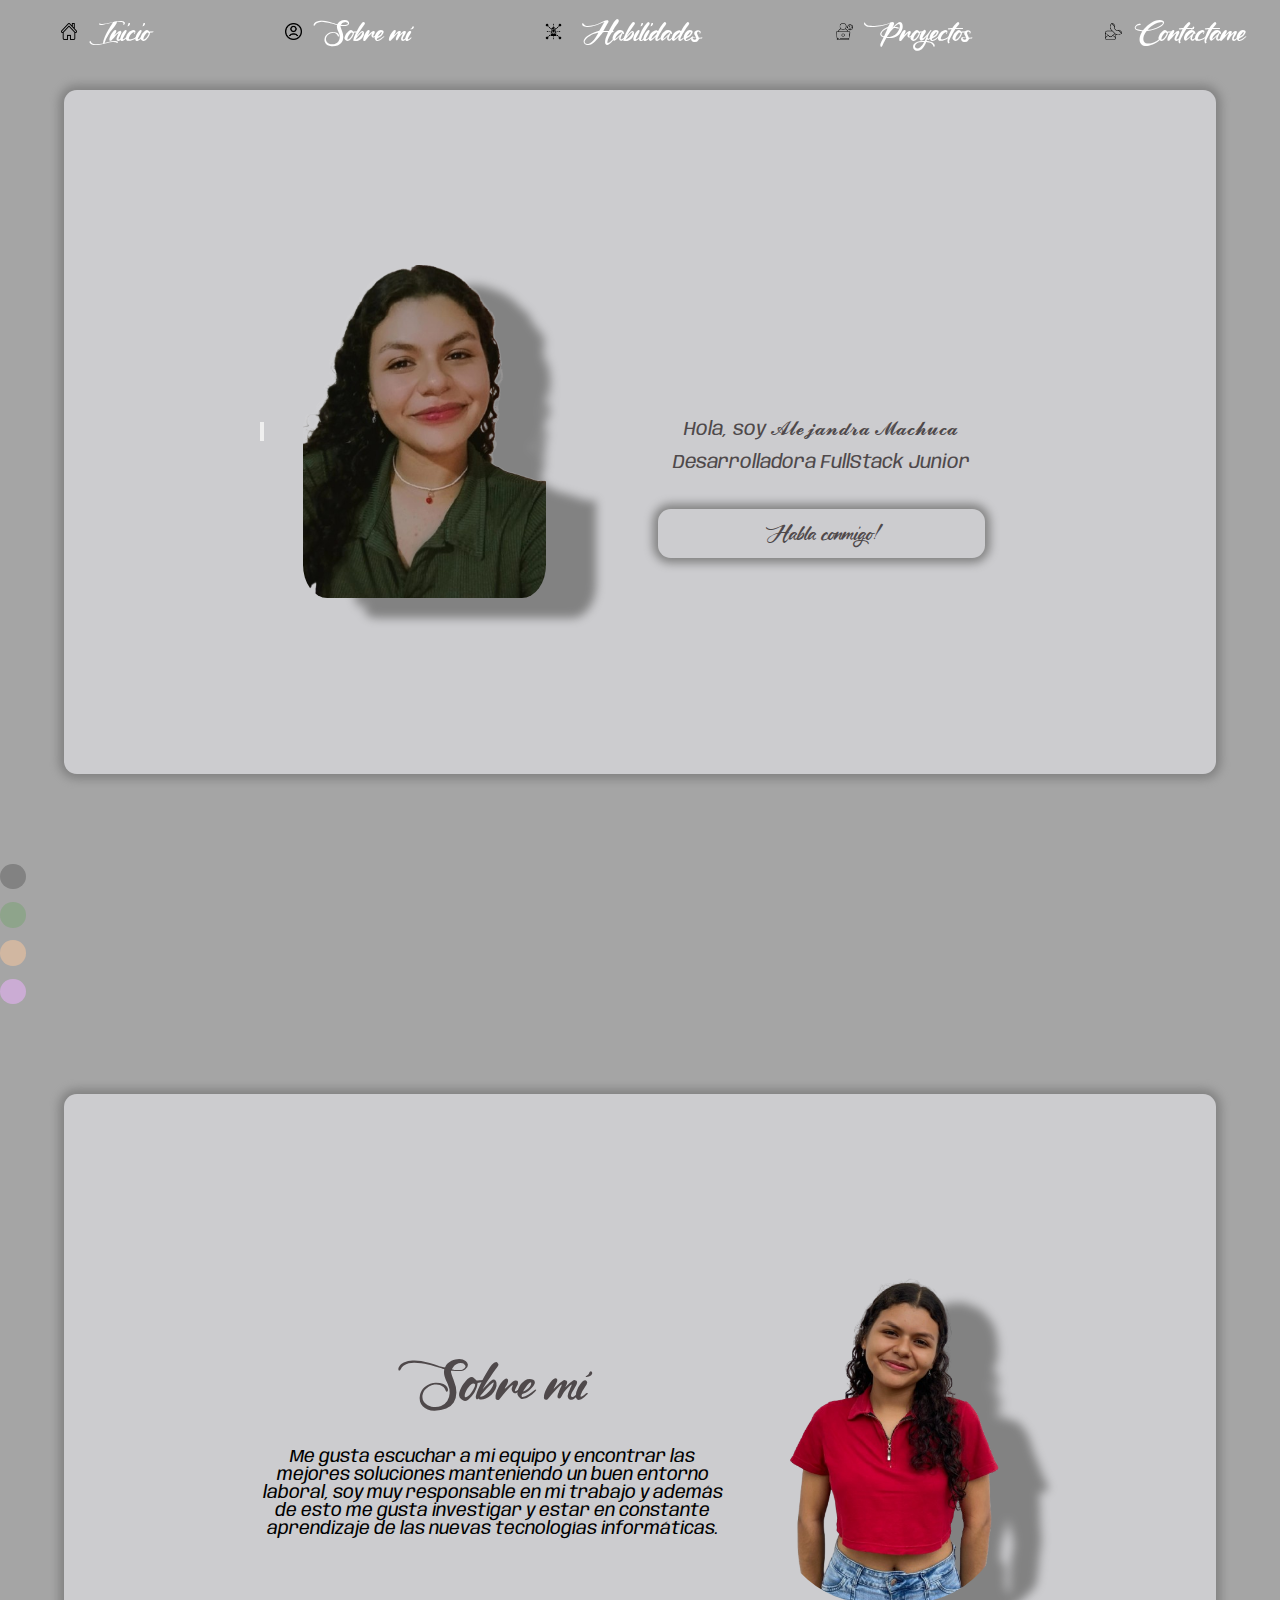
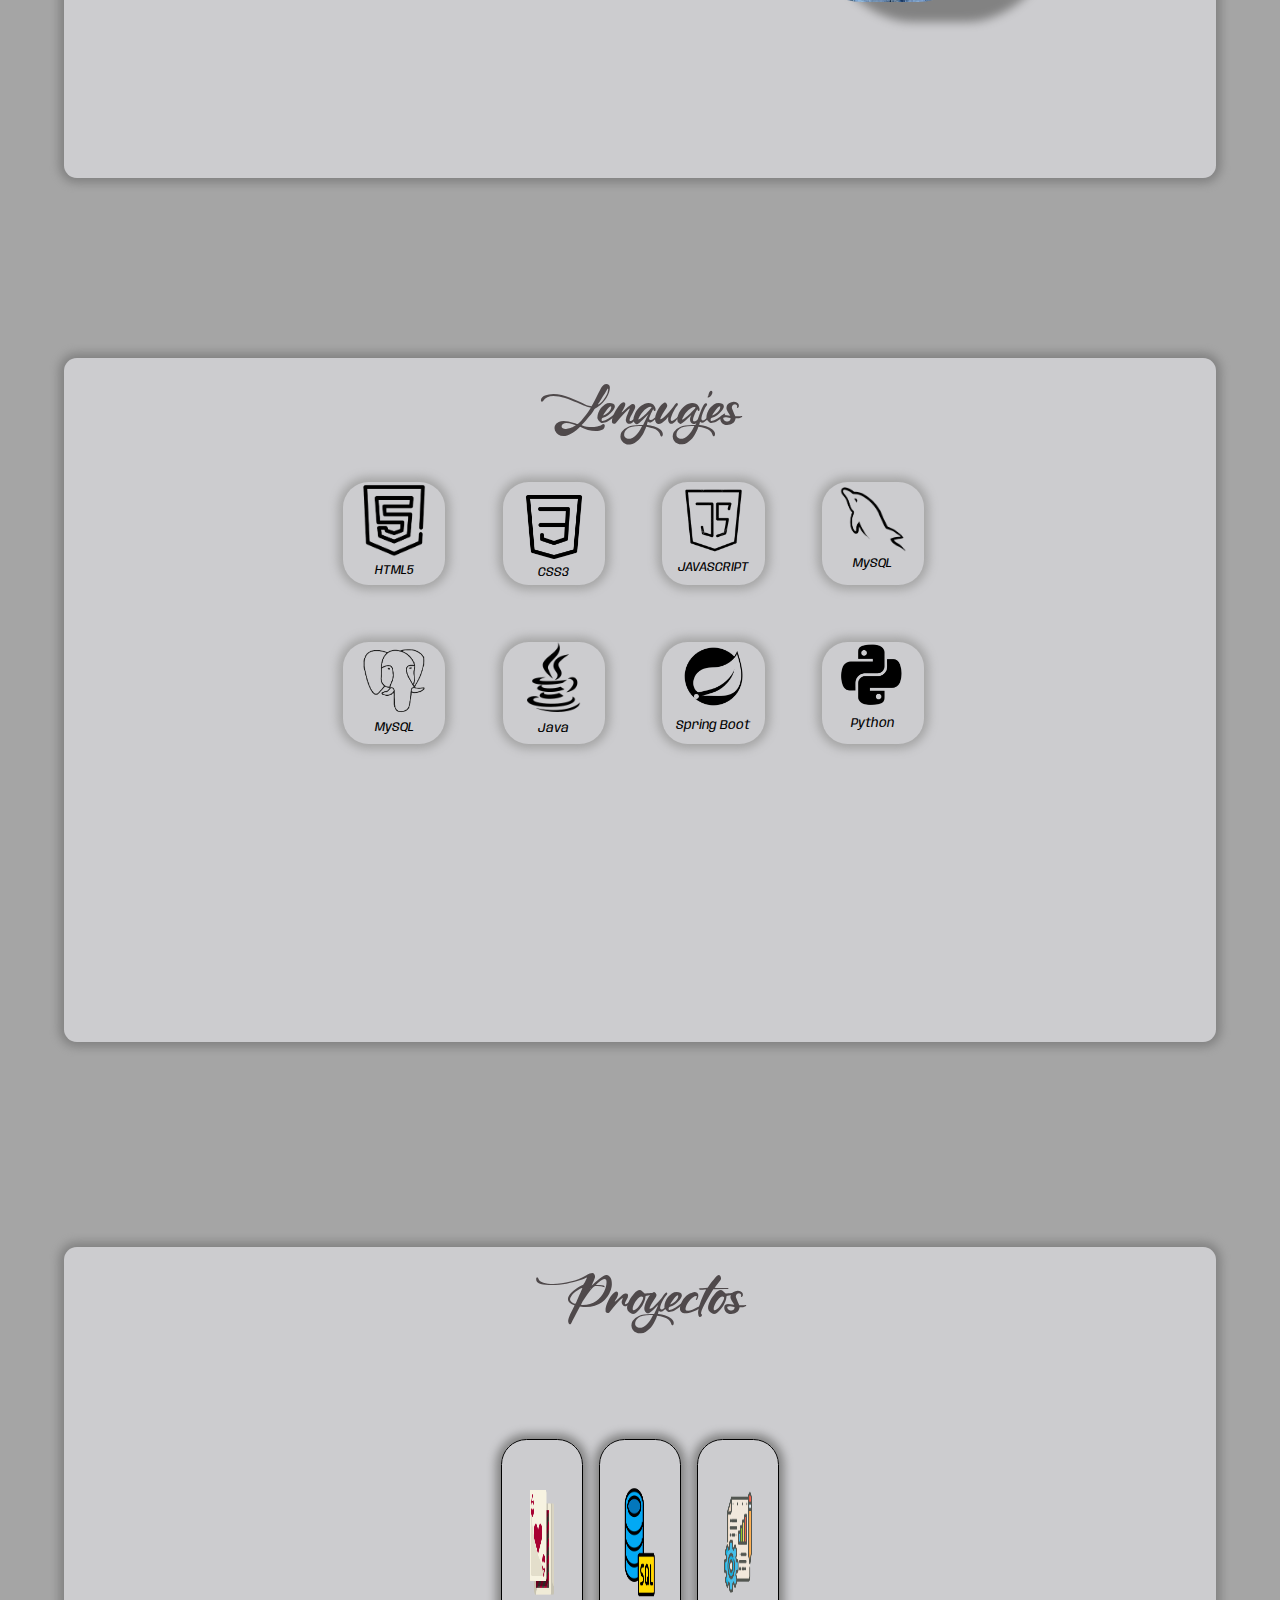
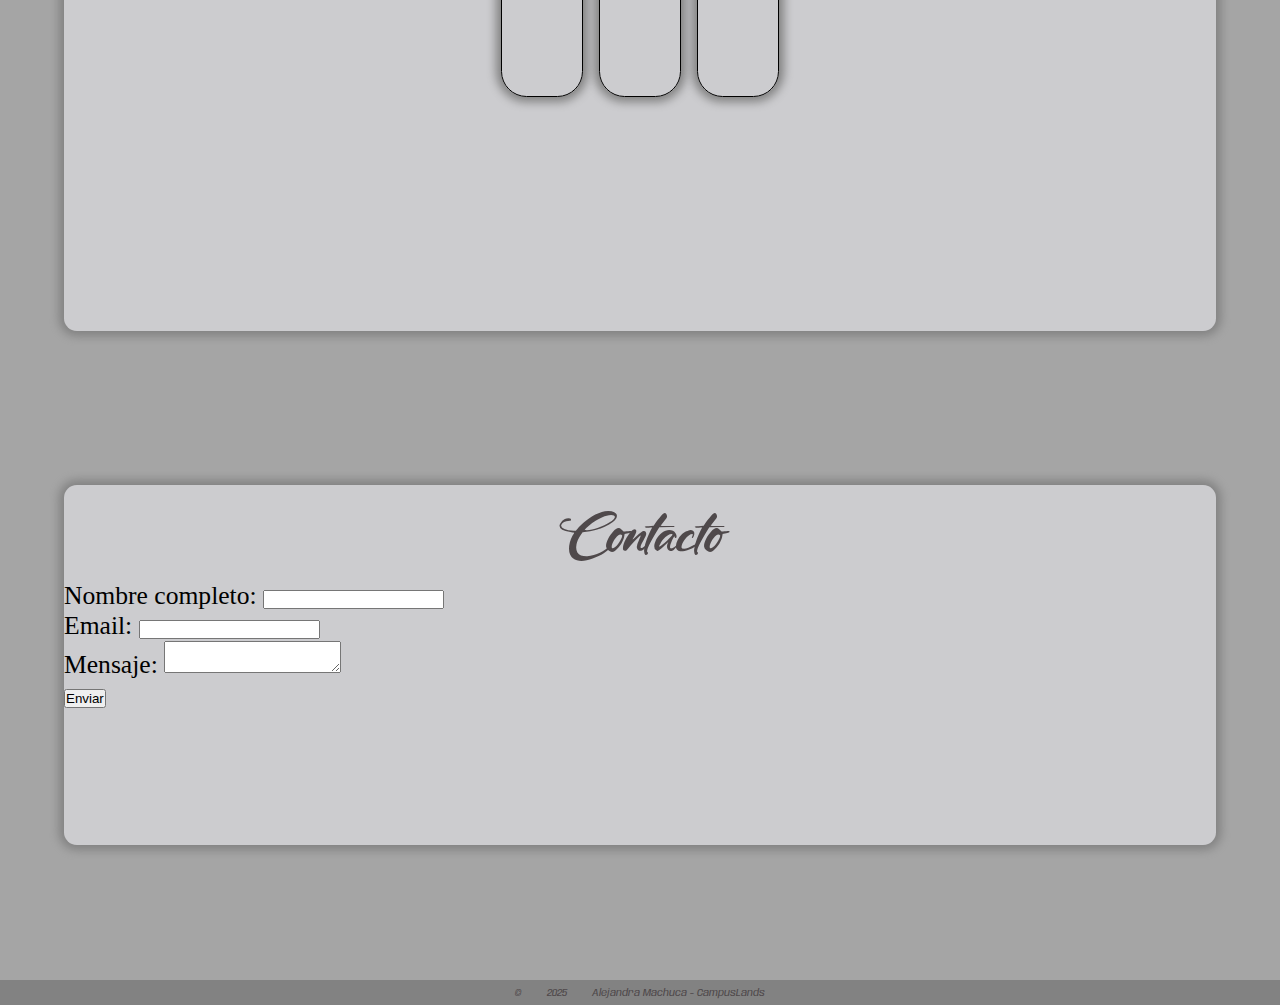
<file: Nuevo portafolio/index.html>
<!DOCTYPE html>
<html lang="en">
<head>
    <meta charset="UTF-8">
    <meta name="viewport" content="width=device-width, initial-scale=1.0">
    <title>Document</title>
    <link rel="stylesheet" href="style.css">
</head>
<body>
    <div id="menu">
        <a href="">
            <img id="img" src="/images/hogar.png" alt=""> Inicio
        </a>
        <a href="#about">
            <img id="img" src="/images/usuario.png" alt=""> Sobre mí
        </a>
        <a href="#habilidades">
            <img id="img" src="/images/habilidad.png" alt=""> Habilidades
        </a>
        <a href="#proyectos">
            <img id="img" src="/images/software.png" alt=""> Proyectos
        </a>
        <a href="#contacto">
            <img id="img" src="/images/contacto.png" alt=""> Contáctame
        </a>
    </div>
    <div id="inicio">
        <div id="inicio2">
            <input type="button" onclick="document.body.style.background='#8ea48b'" />
            <img id="imag" src="/images/WhatsApp_Image_2025-03-11_at_9.53.59_AM-removebg-preview.png" alt=""><br>
            <br>
            <div id="hi">
                <div id="b">
                    <span>B</span><span>i</span><span>e</span><span>n</span><span>v</span><span>e</span><span>n</span><span>i</span><span>d</span><span>o</span><span>s</span>
                </div>
                <p>Hola, soy 𝓐𝓵𝓮𝓳𝓪𝓷𝓭𝓻𝓪 𝓜𝓪𝓬𝓱𝓾𝓬𝓪</p>
                <p>Desarrolladora FullStack Junior</p><br>
                <a href="#contacto">Habla conmigo!</a>
            </div>
        </div>
    </div>
    <div id="botones">
        <button id="color" style="background-color: #828282;"></button>
        <button id="color" style="background-color: #8ea48b;"></button>
        <button id="color" style="background-color: #d1b7a1;"></button>
        <button id="color" style="background-color: #cbacd4;"></button>
      </div>
    </div>
    <div id="about">
        <div id="about2">
            <div id="text">
                <div id="mis">
                    <p>Sobre mí</p>
                </div><br>
                <p> Me gusta escuchar a mi equipo y encontrar las mejores soluciones manteniendo un buen
                    entorno laboral, soy muy responsable en mi trabajo y además de esto me gusta investigar y estar en constante
                    aprendizaje de las nuevas tecnologías informáticas.
                </p>
            </div>
            <img id="me" src="/images/itsme-removebg-preview.png" alt="">
        </div>
    </div>
    <div id="habilidades">
        <div id="habilidades2">
            <div id="mis">
                <p>Lenguajes</p>
            </div>
            <div id="habs">
                <div id="hab1">
                    <img id="img1" src="/images/html.png" alt="">
                    <p>HTML5</p>
                </div>
                <div id="hab2">
                    <br>
                    <img id="img2" src="/images/css.png" alt="">
                    <p>CSS3</p>
                </div>
                <div id="hab3">
                    <img id="img3" src="/images/javascript.png" alt="">
                    <p>JAVASCRIPT</p>
                </div>
                <div id="hab4">
                    <img id="img4" src="/images/mysql.png" alt="">
                    <p>MySQL</p>
                </div>
                <div id="hab5">
                    <img id="img5" src="/images/postgresql.png" alt="">
                    <p>MySQL</p>
                </div>
                <div id="hab6">
                    <img id="img6" src="/images/java.png" alt="">
                    <p>Java</p>
                </div>
                <div id="hab7">
                    <img id="img7" src="/images/springboot.png" alt="">
                    <p>Spring Boot</p>
                </div>
                <div id="hab8">
                    <img id="img8" src="/images/python.png" alt="">
                    <p>Python</p>
                </div>
            </div>
        </div>
    </div>
    <div id="proyectos">
        <div id="proyectos2">
            <div id="mis">
                <p id="mis">Proyectos</p>
            </div>
            <ul id="proyc">
                <li>
                    <img src="/images/poker.png" alt="">
                    <div id="pro">
                        <span>
                            <a id="o" href="https://github.com/Alejandra2070/JavaScript_MachucaAlejandra1.git">Juego de las 21.</a>
                            <p>El objetivo del juego es conseguir una mano con un valor lo más cercano posible a 21 puntos, sin pasarse de esa cifra.</p>
                        </span>
                    </div>
                </li>
                <li>
                    <img src="/images/base-de-datos.png" alt="">
                    <div id="pro">
                        <span>
                            <a id="o" href="https://github.com/Alejandra2070/Repaso_MySQL2_Machuca_Alejandra.git">El Universitario.</a>
                            <p>Esta base de datos tiene como objetivo el diseño y desarrollo para el gestionamiento de manera eficiente de una Universidad.</p>
                        </span>
                    </div>
                </li>
                <li>
                    <img src="/images/gestion-de-proyectos.png" alt="">
                    <div id="pro">
                        <span>
                            <a id="o" href="https://github.com/Alejandra2070/JavaScript_CampusBuild_Machuca_Alejandra.git">CampusBuild</a>
                            <p>Es una plataforma centralizada para gestionar cada aspecto de sus proyectos, desde la planificación inicial hasta la finalización y entrega.</p>
                        </span>
                    </div>
                </li>
            </ul>
        </div>
    </div>
    <div id="contacto">
        <div id="contacto2">
            <div id="mis">
                <p id="mis">Contacto</p>
            </div>
            <form name="contact" method="POST" data-netlify="true">
                <p>
                  <label>Nombre completo: <input type="text" name="name" /></label>
                </p>
                <p>
                  <label>Email: <input type="email" name="email" /></label>
                </p>
                <p>
                  <label>Mensaje: <textarea name="message"></textarea></label>
                </p>
                <p>
                  <button type="submit">Enviar</button>
                </p>
              </form>
            <!--<div id="conts">
                <div id="git">
                    <img id="imgs" src="https://user-images.githubusercontent.com/74038190/212257468-1e9a91f1-b626-4baa-b15d-5c385dfa7ed2.gif" alt="">
                    <a href="https://github.com/Alejandra2070">GitHub</a>
                </div>
                <div id="link">
                    <img id="imgs" src="https://user-images.githubusercontent.com/74038190/235294012-0a55e343-37ad-4b0f-924f-c8431d9d2483.gif" alt="">
                    <a href="https://www.linkedin.com/in/alejandra-machuca-300553353">LinkedIn</a>
                </div>
                <div id="ins">
                    <img id="imgs" src="https://user-images.githubusercontent.com/74038190/235294013-a33e5c43-a01c-43f6-b44d-a406d8b4ab75.gif" alt="">
                    <a href="https://www.instagram.com/mh_alejandra_?igsh=cHYxYTE4eTY5d3dy">Instagram</a>
                </div>
            </div>-->
        </div>
    </div>
    <div id="footer">
        <p>©</p>
        <p>2025</p>
        <p>Alejandra Machuca - CampusLands</p>
    </div>
</body>
</html>
</file>
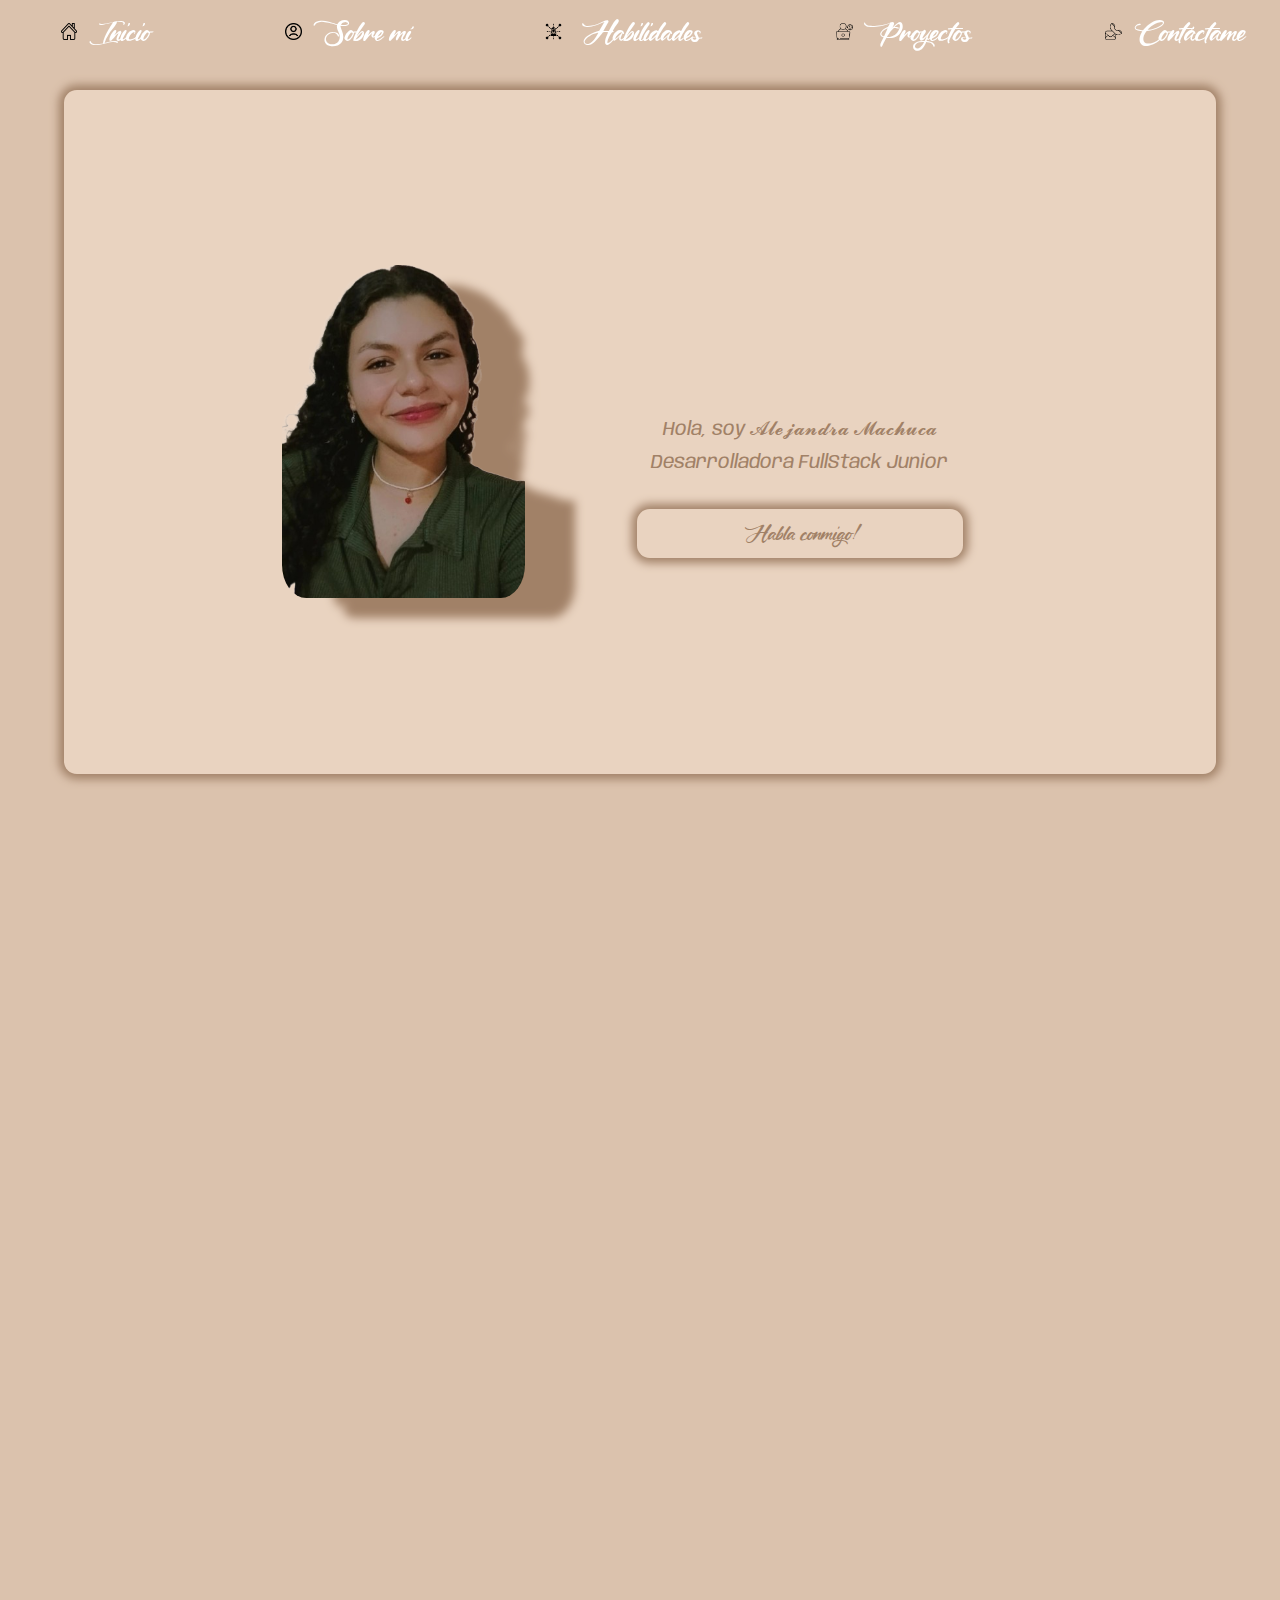
<file: Nuevo portafolio/beige/index.html>
<!DOCTYPE html>
<html lang="en">
<head>
    <meta charset="UTF-8">
    <meta name="viewport" content="width=device-width, initial-scale=1.0">
    <title>Document</title>
    <link rel="stylesheet" href="style.css">
</head>
<body>
    <div id="menu">
        <a href="">
            <img id="img" src="/images/hogar.png" alt=""> Inicio
        </a>
        <a href="#about">
            <img id="img" src="/images/usuario.png" alt=""> Sobre mí
        </a>
        <a href="#habilidades">
            <img id="img" src="/images/habilidad.png" alt=""> Habilidades
        </a>
        <a href="#proyectos">
            <img id="img" src="/images/software.png" alt=""> Proyectos
        </a>
        <a href="#contacto">
            <img id="img" src="/images/contacto.png" alt=""> Contáctame
        </a>
    </div>
    <div id="inicio">
        <div id="inicio2">
            <img id="imag" src="/images/WhatsApp_Image_2025-03-11_at_9.53.59_AM-removebg-preview.png" alt=""><br>
            <br>
            <div id="hi">
                <div id="b">
                    <span>B</span><span>i</span><span>e</span><span>n</span><span>v</span><span>e</span><span>n</span><span>i</span><span>d</span><span>o</span><span>s</span>
                </div>
                <p>Hola, soy 𝓐𝓵𝓮𝓳𝓪𝓷𝓭𝓻𝓪 𝓜𝓪𝓬𝓱𝓾𝓬𝓪</p>
                <p>Desarrolladora FullStack Junior</p><br>
                <a href="#contacto">Habla conmigo!</a>
            </div>
        </div>
    </div>
    <div id="about"></div>
    <div id="habs"></div>
    <div id="proyectos"></div>
    <div id="contacto"></div>
    <div id="footer"></div>
</body>
</html>
</file>
<file: Nuevo portafolio/style.css>
@font-face {
    font-family: letra;
    src: url(/Font/Shine\ in\ Valentine.ttf);
}
@font-face {
    font-family: letra2;
    src: url(/Font/Anybody-Italic-VariableFont_wdth\,wght.ttf);
}
html{
    scroll-behavior: smooth;
}
*{
    margin: 0;
    padding: 0;
}
body{
    background-color: #a5a5a5;
}
#menu{
    position: fixed;
    display: flex;
    align-items: center;
    width: 98%;
    height: 7vh;
    justify-content: space-between;
    font-size: 2vw;
    margin-left: 2vw;
}
#img{
    width: 1.3vw;
    margin-right: 12px;
}
a{
    text-decoration: none;
    font-family: letra;
    margin: 0 35px;
    display: flex;
    align-items: center;
    color: white;
}
#menu a:hover{
    text-decoration: underline rgb(88, 5, 5);
}
#inicio{
    width: 100%;
    height: 86vh;
    display: flex;
    justify-content: center;
    padding-top: 7vw;
}
#inicio2{
    width: 90%;
    height: 76vh;
    display: flex;
    justify-content: center;
    align-items: center;
    gap: 3vw;
    font-size: 2vw;
    border-radius: 1vw;
    box-shadow: 0 0 10px 5px #828282;
    background-color: #cccccf;
}
#inicio2 p{
    display: flex;
    flex-direction: column;
    text-align: center;
    width: 30vw;
    font-size: 1.5vw;
    display: flex;
    color: #4f494b;
    gap: 4vw;
    padding: 0.5vw;
    font-family: letra2;
}
#imag{
    width: 19vw;
    height: 26vw;
    border-radius: 10%;
    filter: drop-shadow(50px 20px 5px #828282);
}
#hi{
    margin-top: -3vw;
}
#hi a{
    display: flex;
    justify-content: center;
    border-radius: 1vw;
    color: #4f494b;
    box-shadow: 0 0 10px 5px #828282;
    padding: 0.5vw;
    font-size: 1.5vw;
}
#hi a:hover{
    box-shadow: 0 0 10px 5px #4f494b;
}
#b{
    display: flex;
    justify-content: center;
    font-size: 5vw;
    white-space: nowrap;
    color: #4f494b;
    display: flex;
    padding: 1vw;
    font-family: letra;
}
#b span{
    display: inline-block;
    transform-origin: center;
    opacity: 0;
    animation: voltear 1s ease-in-out forwards;
}
#b span:nth-child(1) {animation-delay: 0.1s;}
#b span:nth-child(2) {animation-delay: 0.2s;}
#b span:nth-child(3) {animation-delay: 0.3s;}
#b span:nth-child(4) {animation-delay: 0.4s;}
#b span:nth-child(5) {animation-delay: 0.5s;}
#b span:nth-child(6) {animation-delay: 0.6s;}
#b span:nth-child(7) {animation-delay: 0.7s;}
#b span:nth-child(8) {animation-delay: 0.8s;}
#b span:nth-child(9) {animation-delay: 0.9s;}
#b span:nth-child(10) {animation-delay: 0.10s;}
#b span:nth-child(11) {animation-delay: 0.11s;}
@keyframes voltear {
    0% {
      transform: rotateX(90deg);
      opacity: 0;
    }
    100% {
      transform: rotateX(0deg);
      opacity: 1;
    }
}
#about{
    width: 100%;
    height: 86vh;
    display: flex;
    justify-content: center;
    padding-top: 7vw;
}
#about2{
    width: 90%;
    height: 76vh;
    display: flex;
    justify-content: center;
    align-items: center;
    gap: 3vw;
    font-size: 2vw;
    border-radius: 1vw;
    box-shadow: 0 0 10px 5px #828282;
    background-color: #cccccf;
}
#text{
    width: 36vw;
    height: 30vw;
    display: flex;
    font-size: 1.4vw;
    justify-content: center;
    text-align: center;
    flex-direction: column;
    font-family: letra2;
}
#me{
    width: 20vw;
    height: 26vw;
    border-radius: 40%;
    filter: drop-shadow(50px 20px 5px #828282);
}
#mis{
    font-size: 4vw;
    color: #4f494b;
    font-family: letra;
    text-align: center;
    display: flex;
    align-items: center;
    justify-content: center;
}
#habilidades{
    width: 100%;
    height: 86vh;
    display: flex;
    justify-content: center;
    padding-top: 7vw;
}
#habilidades2{
    width: 90%;
    height: 76vh;
    gap: 3vw;
    font-size: 2vw;
    border-radius: 1vw;
    box-shadow: 0 0 10px 5px #828282;
    background-color: #cccccf;
}
#habs{
    display: flex;
    align-items: center;
    justify-content: center;
    flex-wrap: wrap;
    gap: 4vw;
    width: 60%;
    margin-left: 17.5vw;
    margin-top: 2vw;
}
#hab1:hover{
    transition: 0.3s ease;
    width: 10vw;
    height: 10vw;
    background-color: #a5a5a5;
}
#hab2:hover{
    transition: 0.3s ease;
    width: 10vw;
    height: 10vw;
    background-color: #a5a5a5;
}
#hab3:hover{
    transition: 0.3s ease;
    width: 10vw;
    height: 10vw;
    background-color: #a5a5a5;
}
#hab4:hover{
    transition: 0.3s ease;
    width: 10vw;
    height: 10vw;
    background-color: #a5a5a5;
}
#hab5:hover{
    transition: 0.3s ease;
    width: 10vw;
    height: 10vw;
    background-color: #a5a5a5;
}
#hab6:hover{
    transition: 0.3s ease;
    width: 10vw;
    height: 10vw;
    background-color: #a5a5a5;
}
#hab7:hover{
    transition: 0.3s ease;
    width: 10vw;
    height: 10vw;
    background-color: #a5a5a5;
}
#hab8:hover{
    transition: 0.3s ease;
    width: 10vw;
    height: 10vw;
    background-color: #a5a5a5;
}
#hab9 img:hover{
    transition: 0.3s ease;
    width: 10vw;
    height: 10vw;
    background-color: #a5a5a5;
}
#hab1, #hab2, #hab3, #hab4, #hab5, #hab6, #hab7, #hab8{
    display: flex;
    align-items: center;
    text-align: center;
    flex-direction: column;
    object-fit: cover;
    width: 8vw;
    height: 8vw;
    font-size: 1vw;
    font-family: letra2;
    box-shadow: 0 0 10px 5px #a5a5a5;
    border-radius: 2vw;
    margin-top: 7vw;
    margin: 3px;
}
#img1{
    width: 5.4vw;
    margin-bottom: 0.6vw;
}
#img1:hover{
    width: 8vw;
    transition: 0.3s ease;
}
#img2{
    width: 5vw;
    margin-bottom: 0.5vw;
}
#img2:hover{
    width: 7vw;
    transition: 0.3s ease;
}
#img3{
    width: 6vw;
    margin-bottom: 0.2vw;
}
#img3:hover{
    width: 8.5vw;
    transition: 0.3s ease;
}
#img4{
    width: 6vw;
}
#img4:hover{
    width: 8.5vw;
    transition: 0.3s ease;
}
#img5{
    width: 6vw;
    margin-bottom: 0.4vw;
}
#img5:hover{
    width: 8.5vw;
    transition: 0.3s ease;
}
#img6{
    width: 5.5vw;
    margin-bottom: 0.8vw;
}
#img6:hover{
    width: 8vw;
    transition: 0.3s ease;
}
#img7{
    width: 5.4vw;
    margin-bottom: 0.6vw;
}
#img7:hover{
    width: 8vw;
    transition: 0.3s ease;
}
#img8{
    width: 5vw;
    margin-bottom: 0.9vw;
}
#img8:hover{
    width: 8vw;
    transition: 0.3s ease;
}
#proyectos{
    width: 100%;
    height: 86vh;
    padding-top: 9vw;
}
#proyectos2{
    margin-left: 5vw;
    width: 90%;
    height: 76vh;
    gap: 3vw;
    font-size: 2vw;
    border-radius: 1vw;
    box-shadow: 0 0 10px 5px #828282;
    background-color: #cccccf;
}
#proyc{
    display: flex;
    align-items: center;
    justify-content: center;
    text-align: center;
    transition: 0.3s;
    gap: 16px;
    width: 100%;
    height: 50vh;
}
#proyc li{
    position: relative;
    overflow: hidden;
    flex: 0 0 80px;
    cursor: pointer;
    border: 1px solid black;
    width: 100%;
    height: 20vw;
    border-radius: 2vw;
    box-shadow: 0 0 10px 5px #828282;
}
#proyc li img{
    position: absolute;
    top: 40%;
    left: 50%;
    translate: -50% -50%;
    width: 38%;
    height: 42%;
}
#proyc li, #proyc li img{
    transition: 0.3s;
}
#proyc li #pro{
    transition: 1.5s ease;
}
#proyc span{
    text-align: center;
    width: 75%;
}
#proyc a{
    font-weight: 100;
    font-size: 20px;
    line-height: 4px;
    margin-bottom: 18px;
    white-space: nowrap;
    color: black;
    margin-top: -7vw;
    margin-left: 5vw;
}
#proyc p{
    color: black;
    font-size: 1vw;
    width: 100%;
    
}
#proyc li #pro{
    position: absolute;
    top: 0;
    left: 0;
    right: 0;
    bottom: 0;
    z-index: 1;
    color: black;
    padding: 15px;
    background: linear-gradient(0deg, rgb(0 0 0 / 70%) 10%, rgb(255 255 / 0%) 100%);
    opacity: 0;
    visibility: hidden;
}
#proyc:hover{
    gap: 2vw;
}
#pro span{
    position: absolute;
    z-index: 3;
    left: 50%;
    bottom: 0px;
    translate: -50%;
    scale: 0.85;
    visibility: hidden;
    opacity: 0;
}
#proyc li:hover{
    flex: 0 1 360px;
    scale: 1.1;
    z-index: 10;
    opacity: 1;
}
#proyc li:hover #pro{
    opacity: 1;
    visibility: visible;
}
#proyc li:hover div span{
    scale: 1;
    opacity: 1;
    visibility: visible;
    color: black;
}
#contacto{
    width: 100%;
    height: 55vh;
    display: flex;
    justify-content: center;
    padding-top: 7vw;
    font-size: 2vw;
    padding-top: 5vw;
}
#conts a{
    color: black;
}
#contacto2{
    width: 90%;
    height: 40vh;
    gap: 3vw;
    font-size: 2vw;
    border-radius: 1vw;
    box-shadow: 0 0 10px 5px #828282;
    background-color: #cccccf;
}
#conts{
    display: flex;
    justify-content: center;
    align-items: center;
    gap: 4vw;
}
#git, #link, #ins{
    display: flex;
    align-items: center;
    text-align: center;
    background-color: white;
    flex-direction: column;
    object-fit: cover;
    width: 8vw;
    height: 7vw;
    font-size: 1vw;
    box-shadow: 0 0 10px 5px #828282;
    border-radius: 2vw;
    margin-top: 1vw;
}
#footer{
    width: 100%;
    height: 2vw;
    background-color: #828282;
    color: #4f494b;
    display: flex;
    justify-content: center;
    align-items: center;
    gap: 2vw;
    font-family: letra2;
    font-size: 0.8vw;
}
#imgs{
    width: 4.5vw;
}
#botones{
    display: flex;
    flex-direction: column;
    gap: 1vw;
}
#color{
    width: 2vw;
    height: 2vw;
    border-radius: 1vw;
    border: none;
    
}
</file>
<file: Nuevo portafolio/beige/style.css>
@font-face {
    font-family: letra;
    src: url(/Font/Shine\ in\ Valentine.ttf);
}
@font-face {
    font-family: letra2;
    src: url(/Font/Anybody-Italic-VariableFont_wdth\,wght.ttf);
}
html{
    scroll-behavior: smooth;
}
*{
    margin: 0;
    padding: 0;
}
body{
    background-color: #dbc2ad;
}
#menu{
    position: fixed;
    display: flex;
    align-items: center;
    width: 98%;
    height: 7vh;
    justify-content: space-between;
    font-size: 2vw;
    margin-left: 2vw;
}
#img{
    width: 1.3vw;
    margin-right: 12px;
}
a{
    text-decoration: none;
    font-family: letra;
    margin: 0 35px;
    display: flex;
    align-items: center;
    color: white;
}
#menu a:hover{
    text-decoration: underline rgb(88, 5, 5);
}
#inicio{
    width: 100%;
    height: 86vh;
    display: flex;
    justify-content: center;
    padding-top: 7vw;
}
#inicio2{
    width: 90%;
    height: 76vh;
    display: flex;
    justify-content: center;
    align-items: center;
    gap: 3vw;
    font-size: 2vw;
    border-radius: 1vw;
    box-shadow: 0 0 10px 5px #a18167;
    background-color: #e9d3c0;
}
#inicio2 p{
    display: flex;
    flex-direction: column;
    text-align: center;
    width: 30vw;
    font-size: 1.5vw;
    display: flex;
    color: #a18167;
    gap: 4vw;
    padding: 0.5vw;
    font-family: letra2;
}
#imag{
    width: 19vw;
    height: 26vw;
    border-radius: 10%;
    filter: drop-shadow(50px 20px 5px #a18167);
}
#hi{
    margin-top: -3vw;
}
#hi a{
    display: flex;
    justify-content: center;
    border-radius: 1vw;
    color: #a18167;
    box-shadow: 0 0 10px 5px #a18167;
    padding: 0.5vw;
    font-size: 1.5vw;
}
#hi a:hover{
    box-shadow: 0 0 10px 5px #d1b7a1;
}
#b{
    display: flex;
    justify-content: center;
    font-size: 5vw;
    white-space: nowrap;
    color: #a18167;
    display: flex;
    padding: 1vw;
    font-family: letra;
}
#b span{
    display: inline-block;
    transform-origin: center;
    opacity: 0;
    animation: voltear 1s ease-in-out forwards;
}
#b span:nth-child(1) {animation-delay: 0.1s;}
#b span:nth-child(2) {animation-delay: 0.2s;}
#b span:nth-child(3) {animation-delay: 0.3s;}
#b span:nth-child(4) {animation-delay: 0.4s;}
#b span:nth-child(5) {animation-delay: 0.5s;}
#b span:nth-child(6) {animation-delay: 0.6s;}
#b span:nth-child(7) {animation-delay: 0.7s;}
#b span:nth-child(8) {animation-delay: 0.8s;}
#b span:nth-child(9) {animation-delay: 0.9s;}
#b span:nth-child(10) {animation-delay: 0.10s;}
#b span:nth-child(11) {animation-delay: 0.11s;}
@keyframes voltear {
    0% {
      transform: rotateX(90deg);
      opacity: 0;
    }
    100% {
      transform: rotateX(0deg);
      opacity: 1;
    }
}
#about{
    width: 100%;
    height: 100vh;
}
</file>
